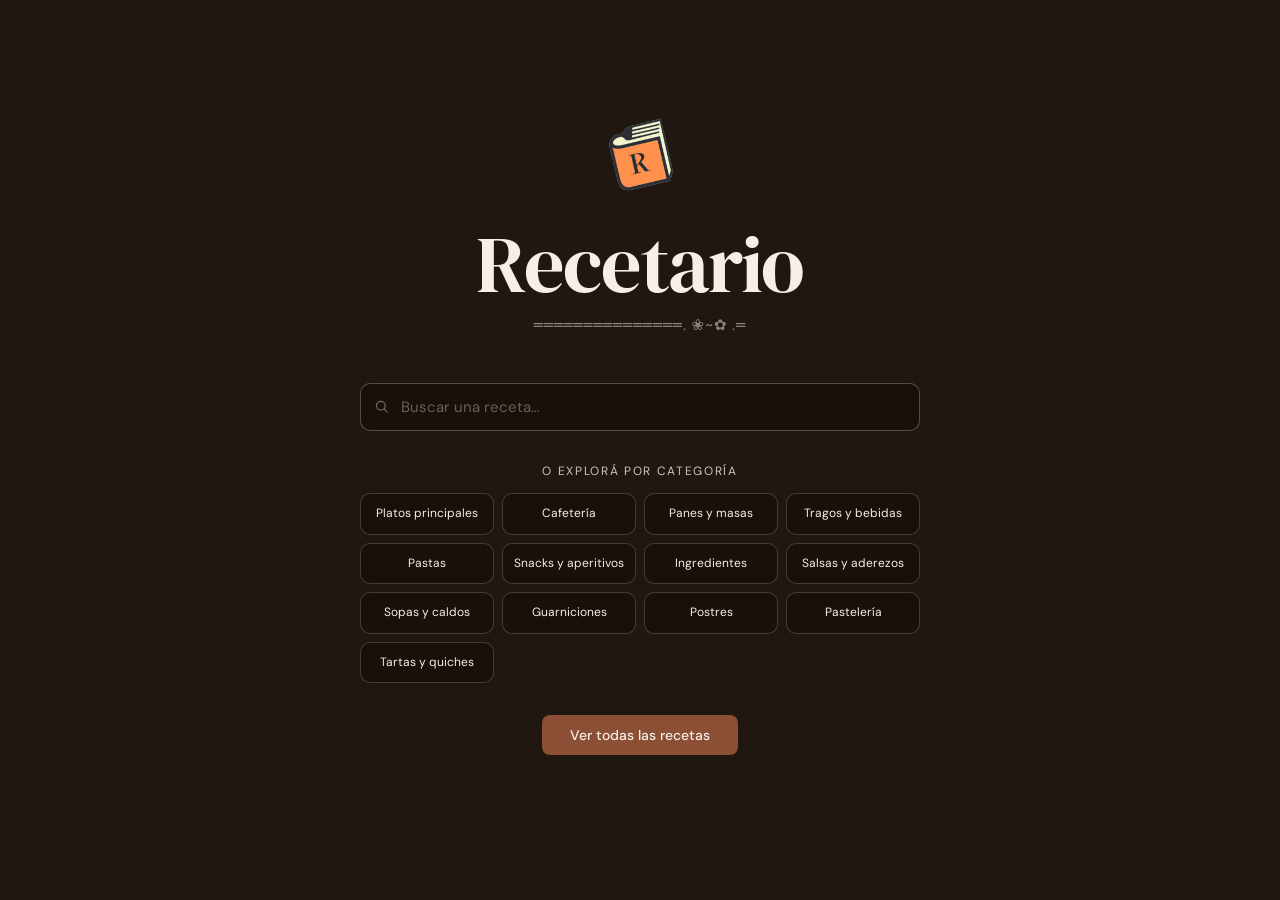
<file: index.html>
<!DOCTYPE html>
<html lang="es">
<head>
  <meta charset="UTF-8" />
  <meta name="viewport" content="width=device-width, initial-scale=1.0" />
  <title>Recetario</title>
  <link rel="icon" href="assets/logo.png" />
  <link rel="manifest" href="manifest.json" />
  <meta name="theme-color" content="#8B4F35" />

  <link rel="apple-touch-icon" href="assets/icon-192.png" />
  <link rel="preconnect" href="https://fonts.googleapis.com" />
  <link href="https://fonts.googleapis.com/css2?family=DM+Serif+Display:ital@0;1&family=DM+Sans:wght@300;400;500&display=swap" rel="stylesheet" />
  <style>
    *, *::before, *::after { box-sizing: border-box; margin: 0; padding: 0; }

    :root {
      --parchment:  #F5F0E8;
      --parchment2: #E8E1D5;
      --parchment3: #D6CEC0;
      --ink:        #2A2520;
      --ink2:       #5C554C;
      --ink3:       #9B9188;
      --terracotta: #8B4F35;
      --terra-bg:   #F2EAE4;
      --terra-mid:  #A0604A;
      --sage:       #6B7B6A;
      --font-serif: 'DM Serif Display', Georgia, serif;
      --font-sans:  'DM Sans', system-ui, sans-serif;
    }

    html, body {
      height: 100%;
      font-family: var(--font-sans);
      color: var(--ink);
    }

    .hero {
      min-height: 100vh;
      display: flex;
      flex-direction: column;
      align-items: center;
      justify-content: center;
      padding: 2rem 1.5rem 4rem;
      position: relative;


      background-color: #2A1F18;
      background-image: url('https://images.unsplash.com/photo-1761330439211-1f94741e8c4d?q=80&w=1113&auto=format&fit=crop&ixlib=rb-4.1.0&ixid=M3wxMjA3fDB8MHxwaG90by1wYWdlfHx8fGVufDB8fHx8fA%3D%3D');
      background-size: cover;
      background-position: center;
    }

    .hero::before {
      content: '';
      position: absolute; inset: 0;
      background: rgba(28,20,14,.75);
      pointer-events: none;
    }

    .hero-inner {
      position: relative;
      z-index: 1;
      text-align: center;
      max-width: 560px;
      width: 100%;
    }

    .hero-logo {
      width: 85px; height: 85px;
      border-radius: 12px;
      object-fit: cover;
      margin: 0 auto 1.5rem;
      display: block;
    }
    .hero-logo-placeholder {
      width: 85px; height: 85px;
      border-radius: 12px;
      background: var(--terracotta);
      display: flex; align-items: center; justify-content: center;
      font-family: var(--font-serif); font-size: 28px; color: #F5EFE6;
      margin: 0 auto 1.5rem;
    }

    .hero-title {
      font-family: var(--font-serif);
      font-size: clamp(2.8rem, 8vw, 5rem);
      font-weight: 400;
      color: #F5EFE6;
      line-height: 1.05;
      letter-spacing: -.02em;
      margin-bottom: .6rem;
    }

    .hero-sub {
      font-size: 15px;
      color: rgba(245,240,230,.5);
      letter-spacing: .06em;
      text-transform: lowercase;
      margin-bottom: 3rem;
    }

    .search-wrap {
      position: relative;
      margin-bottom: 2rem;
    }
    .search-wrap svg {
      position: absolute; left: 14px; top: 50%; transform: translateY(-50%);
      width: 16px; height: 16px;
      color: rgba(245,240,230,.4); pointer-events: none;
    }
    .search-wrap input {
      width: 100%;
      background: rgba(20,14,10,.65);
      border: 1px solid rgba(255,255,255,.25);
      border-radius: 10px;
      padding: 13px 16px 13px 40px;
      color: #F5EFE6;
      font-family: var(--font-sans); font-size: 15px;
      outline: none;
      transition: border-color .2s, background .2s;
    }
    .search-wrap input::placeholder { color: rgba(245,240,230,.35); }
    .search-wrap input:focus {
      border-color: rgba(160,96,74,.7);
      background: rgba(255,255,255,.13);
    }

    .cats-label {
      font-size: 12px;
      color: rgba(245,240,230,.8);
      text-transform: uppercase;
      letter-spacing: .14em;
      margin-bottom: .85rem;
    }

    .cats-grid {
      display: grid;
      grid-template-columns: repeat(auto-fill, minmax(120px, 1fr));
      gap: 8px;
      margin-bottom: 2rem;
    }

    .cat-card {
      background: rgba(20,14,10,.65);
      border: 1px solid rgba(255,255,255,.18);
      border-radius: 10px;
      padding: .75rem .5rem;
      cursor: pointer;
      text-align: center;
      transition: background .15s, border-color .15s, transform .15s;
      text-decoration: none;
      color: #F5EFE6;
      display: flex;
      flex-direction: column;
      align-items: center;
      gap: 6px;
    }
    .cat-card:hover {
      background: rgba(139,79,53,.3);
      border-color: rgba(160,96,74,.5);
      transform: translateY(-2px);
    }
    .cat-card .icon { font-size: 1.5rem; line-height: 1; }
    .cat-card .name {
      font-size: 12px;
      color: #F5EFE6;
      line-height: 1.3;
    }

    .btn-all {
      display: inline-block;
      background: var(--terracotta);
      color: #F5EFE6;
      font-family: var(--font-sans);
      font-size: 14px; font-weight: 500;
      padding: 11px 28px;
      border-radius: 8px;
      text-decoration: none;
      transition: background .15s, transform .15s;
      border: none; cursor: pointer;
    }
    .btn-all:hover {
      background: var(--terra-mid);
      transform: translateY(-1px);
    }

    @media (max-width: 480px) {
      html, body {
        overflow: hidden;
        height: 100%;
      }
      .cats-grid { grid-template-columns: repeat(3, 1fr); }
      .hero {
        height: 100vh;
        overflow: hidden;
        padding: 1.5rem 1rem 2rem;
        justify-content: center;
        padding-top: 1rem;
    }
    .hero-logo {
        width: 60px; height: 60px;
        margin-bottom: 1rem;
    }
    .hero-title {
      font-size: 2.5rem;
      margin-bottom: .4rem;
    }
    .hero-sub {
      margin-bottom: 1.5rem;
    }
    .search-wrap {
      margin-bottom: 1.25rem;
  }
  .cats-grid {
    grid-template-columns: repeat(3, 1fr);
    gap: 6px;
    margin-bottom: 1.25rem;
  }
  .cat-card {
    padding: .5rem .35rem;
  }
  .cat-card .name {
    font-size: 10px;
  }
  .cats-label {
    margin-bottom: .6rem;
  }
    }
  </style>
</head>
<body>

<section class="hero">
  <div class="hero-inner">


    <img src="assets/logo.png" alt="logo" class="hero-logo"
          onerror="this.outerHTML='<div class=\'hero-logo-placeholder\'>R</div>'" />

    <h1 class="hero-title">Recetario</h1>
    <p class="hero-sub">═══════════════. ❀~✿ .═</p>


    <div class="search-wrap">
      <svg viewBox="0 0 20 20" fill="none">
        <circle cx="8.5" cy="8.5" r="5.5" stroke="currentColor" stroke-width="1.5"/>
        <path d="M13 13l3.5 3.5" stroke="currentColor" stroke-width="1.5" stroke-linecap="round"/>
      </svg>
      <input type="text" id="buscador" placeholder="Buscar una receta…"
              onkeydown="buscar(event)" autocomplete="off" />
    </div>


    <p class="cats-label">O explorá por categoría</p>
    <div class="cats-grid" id="cats-grid"></div>


    <a href="recetas.html" class="btn-all">Ver todas las recetas</a>

  </div>
</section>

<script>
  const CAT_ICONS = {
    'Panes y masas':      '🍞',
    'Postres':            '🍮',
    'Cafetería':          '☕',
    'Pastelería':         '🥐',
    'Tragos y bebidas':   '🍹',
    'Sopas y caldos':     '🍲',
    'Pastas':             '🍝',
    'Salsas y aderezos':  '🥣',
    'Snacks y aperitivos':'🍟',
    'Platos principales': '🥘',
    'Tartas y quiches':   '🥧',
    'Entradas':           '🧆',
    'Ensaladas':          '🥗',
    'Desayunos':          '🍳',
    'Guarniciones':       '🍚',
    'Ingredientes':       '🧂',
    'Otros':              '✔',
  };

  function catIcon(cat) { return CAT_ICONS[cat] || '🍴'; }

  async function cargarCategorias() {
    try {
      const resp = await fetch('recetas.json');
      const recetas = await resp.json();
      const cats = [...new Set(recetas.map(r => r.categoria))];
      const grid = document.getElementById('cats-grid');
      grid.innerHTML = cats.map(cat => `
        <a class="cat-card" href="recetas.html?cat=${encodeURIComponent(cat)}">
          <span class="name">${cat}</span>
        </a>
      `).join('');
    } catch {
      document.getElementById('cats-grid').style.display = 'none';
    }
  }

  function buscar(e) {
    if (e.key === 'Enter') {
      const q = document.getElementById('buscador').value.trim();
      if (q) window.location.href = `recetas.html?q=${encodeURIComponent(q)}`;
    }
  }

  cargarCategorias();
</script>

<script>
if ('serviceWorker' in navigator) {
  window.addEventListener('load', () => {
    navigator.serviceWorker.register('./sw.js')
      .then(() => console.log('Service Worker registrado'))
      .catch(error => console.error('Error registrando Service Worker:', error));
  });
}
</script>

</body>
</html>
</file>
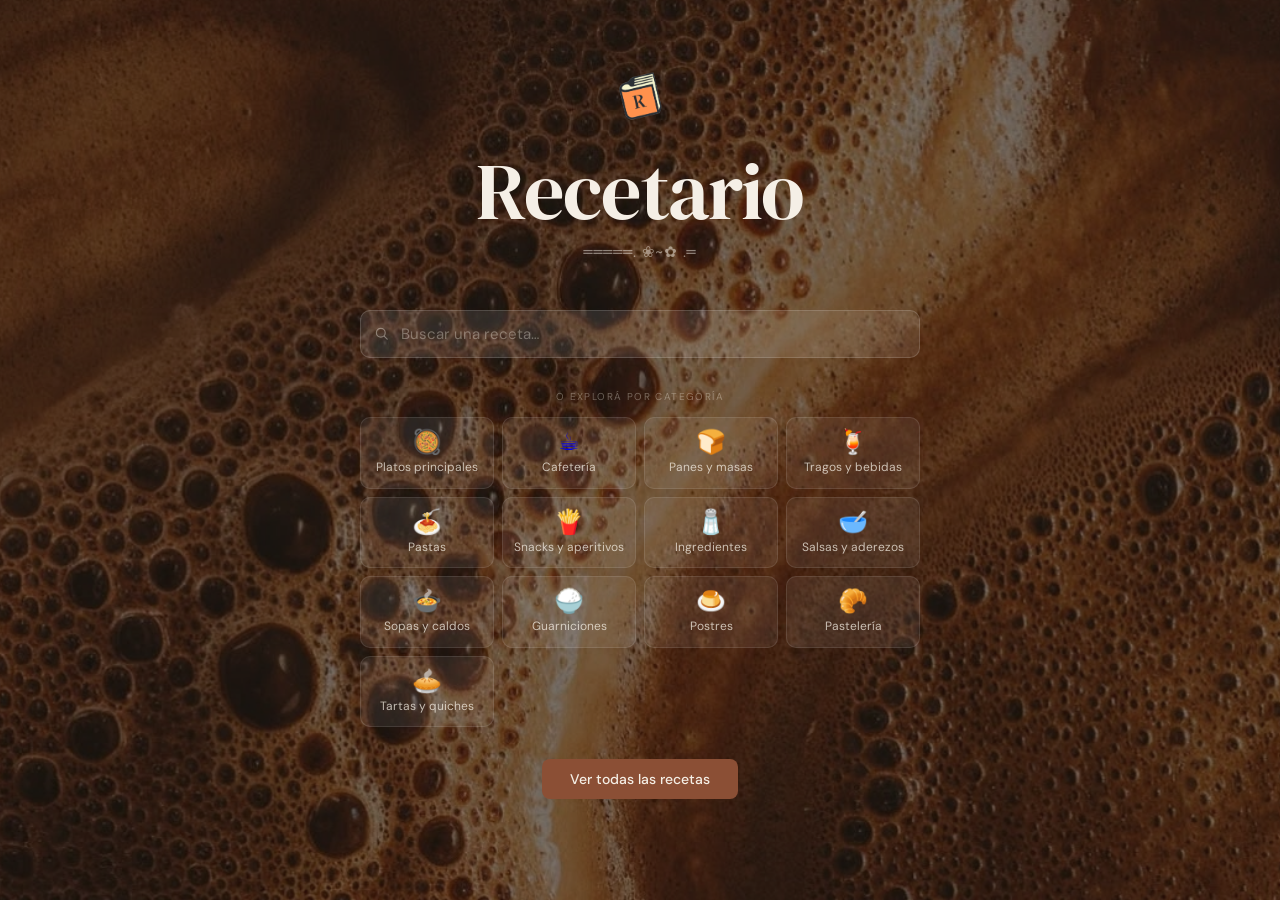
<file: inicio.html>
<!DOCTYPE html>
<html lang="es">
<head>
  <meta charset="UTF-8" />
  <meta name="viewport" content="width=device-width, initial-scale=1.0" />
  <title>Recetario</title>
  <link rel="icon" href="assets/logo.png" />
  <link rel="preconnect" href="https://fonts.googleapis.com" />
  <link href="https://fonts.googleapis.com/css2?family=DM+Serif+Display:ital@0;1&family=DM+Sans:wght@300;400;500&display=swap" rel="stylesheet" />
  <style>
    *, *::before, *::after { box-sizing: border-box; margin: 0; padding: 0; }

    :root {
      --parchment:  #F5F0E8;
      --parchment2: #E8E1D5;
      --parchment3: #D6CEC0;
      --ink:        #2A2520;
      --ink2:       #5C554C;
      --ink3:       #9B9188;
      --terracotta: #8B4F35;
      --terra-bg:   #F2EAE4;
      --terra-mid:  #A0604A;
      --sage:       #6B7B6A;
      --font-serif: 'DM Serif Display', Georgia, serif;
      --font-sans:  'DM Sans', system-ui, sans-serif;
    }

    html, body {
      height: 100%;
      font-family: var(--font-sans);
      color: var(--ink);
    }

    .hero {
      min-height: 100vh;
      display: flex;
      flex-direction: column;
      align-items: center;
      justify-content: center;
      padding: 2rem 1.5rem 4rem;
      position: relative;


      background-color: #2A1F18;
      background-image: url('assets/background.png');
      background-size: cover;
      background-position: center;
    }

    .hero::before {
      content: '';
      position: absolute; inset: 0;
      background: rgba(28,20,14,.55);
      pointer-events: none;
    }

    .hero-inner {
      position: relative;
      z-index: 1;
      text-align: center;
      max-width: 560px;
      width: 100%;
    }

    .hero-logo {
      width: 56px; height: 56px;
      border-radius: 12px;
      object-fit: cover;
      margin: 0 auto 1.5rem;
      display: block;
    }
    .hero-logo-placeholder {
      width: 56px; height: 56px;
      border-radius: 12px;
      background: var(--terracotta);
      display: flex; align-items: center; justify-content: center;
      font-family: var(--font-serif); font-size: 28px; color: #F5EFE6;
      margin: 0 auto 1.5rem;
    }

    .hero-title {
      font-family: var(--font-serif);
      font-size: clamp(2.8rem, 8vw, 5rem);
      font-weight: 400;
      color: #F5EFE6;
      line-height: 1.05;
      letter-spacing: -.02em;
      margin-bottom: .6rem;
    }

    .hero-sub {
      font-size: 15px;
      color: rgba(245,240,230,.5);
      letter-spacing: .06em;
      text-transform: lowercase;
      margin-bottom: 3rem;
    }

    .search-wrap {
      position: relative;
      margin-bottom: 2rem;
    }
    .search-wrap svg {
      position: absolute; left: 14px; top: 50%; transform: translateY(-50%);
      width: 16px; height: 16px;
      color: rgba(245,240,230,.4); pointer-events: none;
    }
    .search-wrap input {
      width: 100%;
      background: rgba(255,255,255,.1);
      border: 1px solid rgba(255,255,255,.15);
      border-radius: 10px;
      padding: 13px 16px 13px 40px;
      color: #F5EFE6;
      font-family: var(--font-sans); font-size: 15px;
      outline: none;
      transition: border-color .2s, background .2s;
    }
    .search-wrap input::placeholder { color: rgba(245,240,230,.35); }
    .search-wrap input:focus {
      border-color: rgba(160,96,74,.7);
      background: rgba(255,255,255,.13);
    }

    .cats-label {
      font-size: 10px;
      text-transform: uppercase;
      letter-spacing: .14em;
      color: rgba(245,240,230,.35);
      margin-bottom: .85rem;
    }

    .cats-grid {
      display: grid;
      grid-template-columns: repeat(auto-fill, minmax(120px, 1fr));
      gap: 8px;
      margin-bottom: 2rem;
    }

    .cat-card {
      background: rgba(255,255,255,.07);
      border: 1px solid rgba(255,255,255,.1);
      border-radius: 10px;
      padding: .75rem .5rem;
      cursor: pointer;
      text-align: center;
      transition: background .15s, border-color .15s, transform .15s;
      text-decoration: none;
      display: flex; flex-direction: column;
      align-items: center; gap: 6px;
    }
    .cat-card:hover {
      background: rgba(139,79,53,.3);
      border-color: rgba(160,96,74,.5);
      transform: translateY(-2px);
    }
    .cat-card .icon { font-size: 1.5rem; line-height: 1; }
    .cat-card .name {
      font-size: 12px;
      color: rgba(245,240,230,.75);
      line-height: 1.3;
    }

    .btn-all {
      display: inline-block;
      background: var(--terracotta);
      color: #F5EFE6;
      font-family: var(--font-sans);
      font-size: 14px; font-weight: 500;
      padding: 11px 28px;
      border-radius: 8px;
      text-decoration: none;
      transition: background .15s, transform .15s;
      border: none; cursor: pointer;
    }
    .btn-all:hover {
      background: var(--terra-mid);
      transform: translateY(-1px);
    }

    @media (max-width: 480px) {
      .cats-grid { grid-template-columns: repeat(3, 1fr); }
    }
  </style>
</head>
<body>

<section class="hero">
  <div class="hero-inner">

    <!-- logo -->
    <img src="assets/logo.png" alt="logo" class="hero-logo"
         onerror="this.outerHTML='<div class=\'hero-logo-placeholder\'>R</div>'" />

    <h1 class="hero-title">Recetario</h1>
    <p class="hero-sub">═════. ❀~✿ .═</p>

    <!-- buscador -->
    <div class="search-wrap">
      <svg viewBox="0 0 20 20" fill="none">
        <circle cx="8.5" cy="8.5" r="5.5" stroke="currentColor" stroke-width="1.5"/>
        <path d="M13 13l3.5 3.5" stroke="currentColor" stroke-width="1.5" stroke-linecap="round"/>
      </svg>
      <input type="text" id="buscador" placeholder="Buscar una receta…"
             onkeydown="buscar(event)" autocomplete="off" />
    </div>

    <!-- categorías -->
    <p class="cats-label">O explorá por categoría</p>
    <div class="cats-grid" id="cats-grid"></div>

    <!-- ver todo -->
    <a href="index.html" class="btn-all">Ver todas las recetas</a>

  </div>
</section>

<script>
  const CAT_ICONS = {
    'Panes y masas':      '🍞',
    'Postres':            '🍮',
    'Cafetería':          '☕',
    'Pastelería':         '🥐',
    'Tragos y bebidas':   '🍹',
    'Sopas y caldos':     '🍲',
    'Pastas':             '🍝',
    'Salsas y aderezos':  '🥣',
    'Snacks y aperitivos':'🍟',
    'Platos principales': '🥘',
    'Tartas y quiches':   '🥧',
    'Entradas':           '🧆',
    'Ensaladas':          '🥗',
    'Desayunos':          '🍳',
    'Guarniciones':       '🍚',
    'Ingredientes':       '🧂',
    'Otros':              '✔',
  };

  function catIcon(cat) { return CAT_ICONS[cat] || '🍴'; }

  async function cargarCategorias() {
    try {
      const resp = await fetch('recetas.json');
      const recetas = await resp.json();
      const cats = [...new Set(recetas.map(r => r.categoria))];
      const grid = document.getElementById('cats-grid');
      grid.innerHTML = cats.map(cat => `
        <a class="cat-card" href="index.html?cat=${encodeURIComponent(cat)}">
          <span class="icon">${catIcon(cat)}</span>
          <span class="name">${cat}</span>
        </a>
      `).join('');
    } catch {
      document.getElementById('cats-grid').style.display = 'none';
    }
  }

  function buscar(e) {
    if (e.key === 'Enter') {
      const q = document.getElementById('buscador').value.trim();
      if (q) window.location.href = `index.html?q=${encodeURIComponent(q)}`;
    }
  }

  cargarCategorias();
</script>

</body>
</html>
</file>
